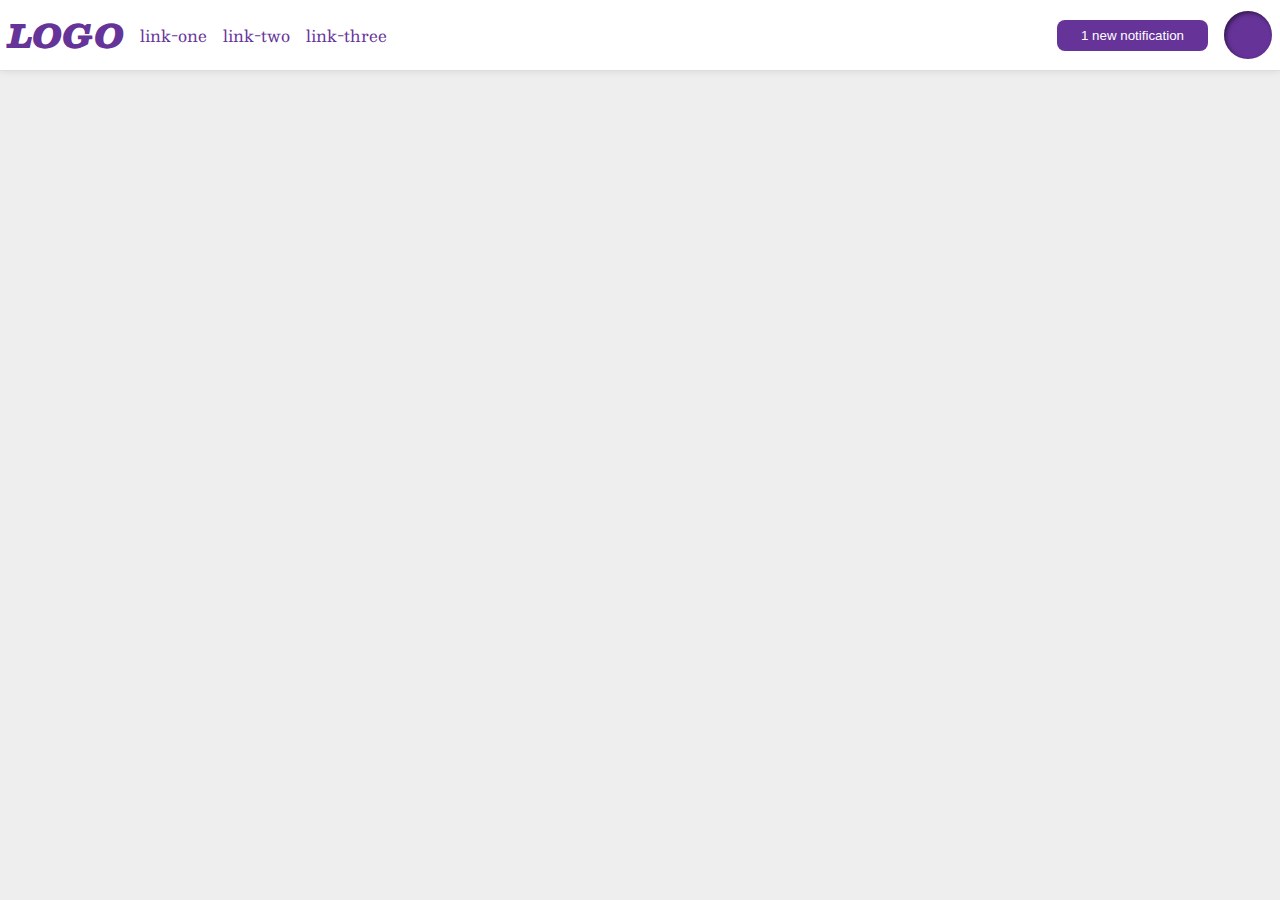
<file: flex/03-flex-header-2/index.html>
<!DOCTYPE html>
<html lang="en">
  <head>
    <meta charset="UTF-8" />
    <meta http-equiv="X-UA-Compatible" content="IE=edge" />
    <meta name="viewport" content="width=device-width, initial-scale=1.0" />
    <title>Flex Header 2</title>
    <link rel="stylesheet" href="style.css" />
  </head>
  <body>
    <div class="header">
      <div class="left">
        <div class="logo">LOGO</div>
        <ul class="links">
          <li><a href="google.com">link-one</a></li>
          <li><a href="google.com">link-two</a></li>
          <li><a href="google.com">link-three</a></li>
        </ul>
      </div>
      <div class="right">
        <button class="notifications">1 new notification</button>
        <div class="profile-image"></div>
      </div>
    </div>
  </body>
</html>
</file>
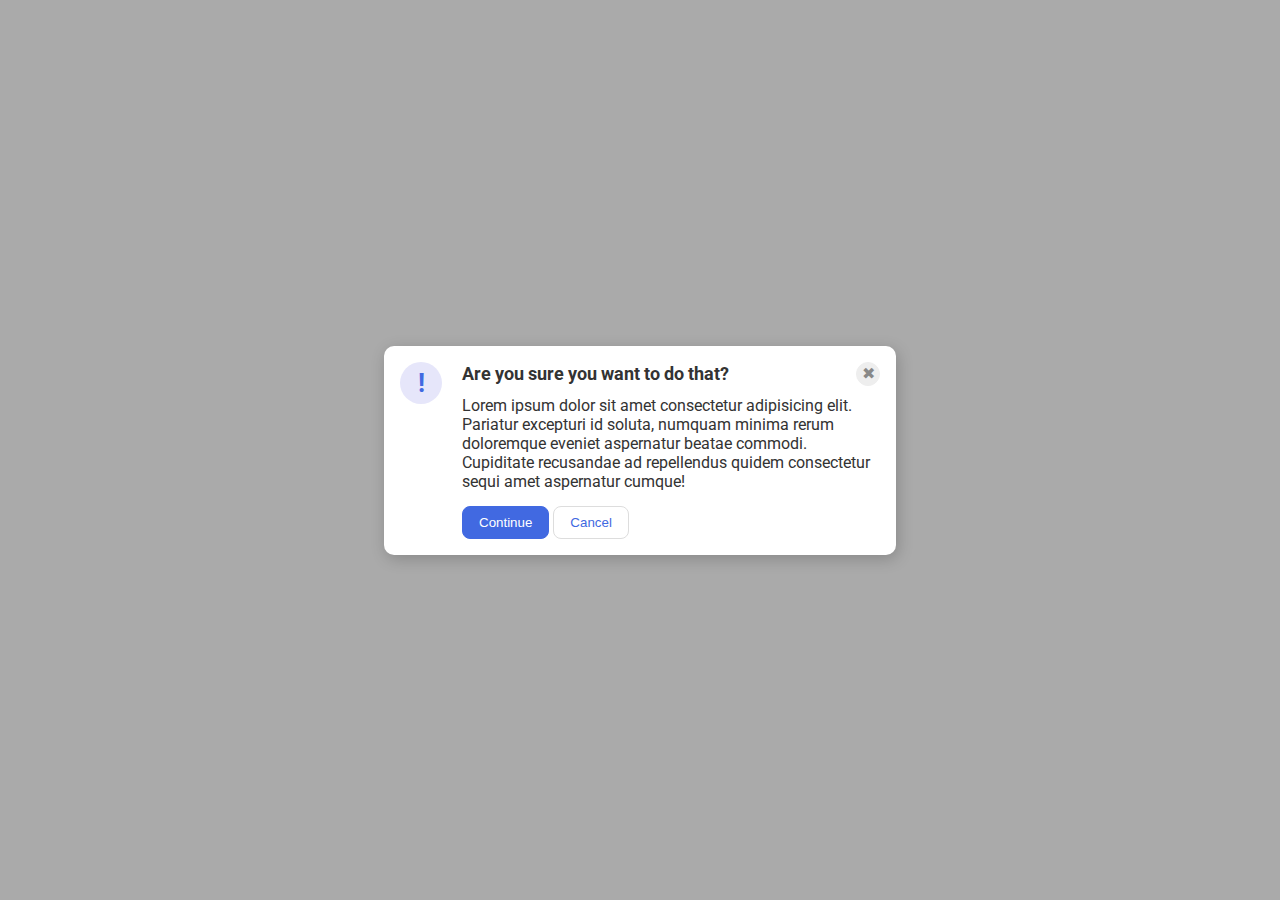
<file: flex/05-flex-modal/index.html>
<!DOCTYPE html>
<html lang="en">
  <head>
    <meta charset="UTF-8" />
    <meta http-equiv="X-UA-Compatible" content="IE=edge" />
    <meta name="viewport" content="width=device-width, initial-scale=1.0" />
    <link rel="stylesheet" href="style.css" />
    <title>Modal</title>
  </head>
  <body>
    <div class="modal">
      <div class="icon">!</div>
      <div class="content">
        <div class="header">
          Are you sure you want to do that?
          <button class="close-button">✖</button>
        </div>
        <div class="text">
          Lorem ipsum dolor sit amet consectetur adipisicing elit. Pariatur
          excepturi id soluta, numquam minima rerum doloremque eveniet
          aspernatur beatae commodi. Cupiditate recusandae ad repellendus quidem
          consectetur sequi amet aspernatur cumque!
        </div>
        <button class="continue">Continue</button>
        <button class="cancel">Cancel</button>
      </div>
    </div>
  </body>
</html>
</file>
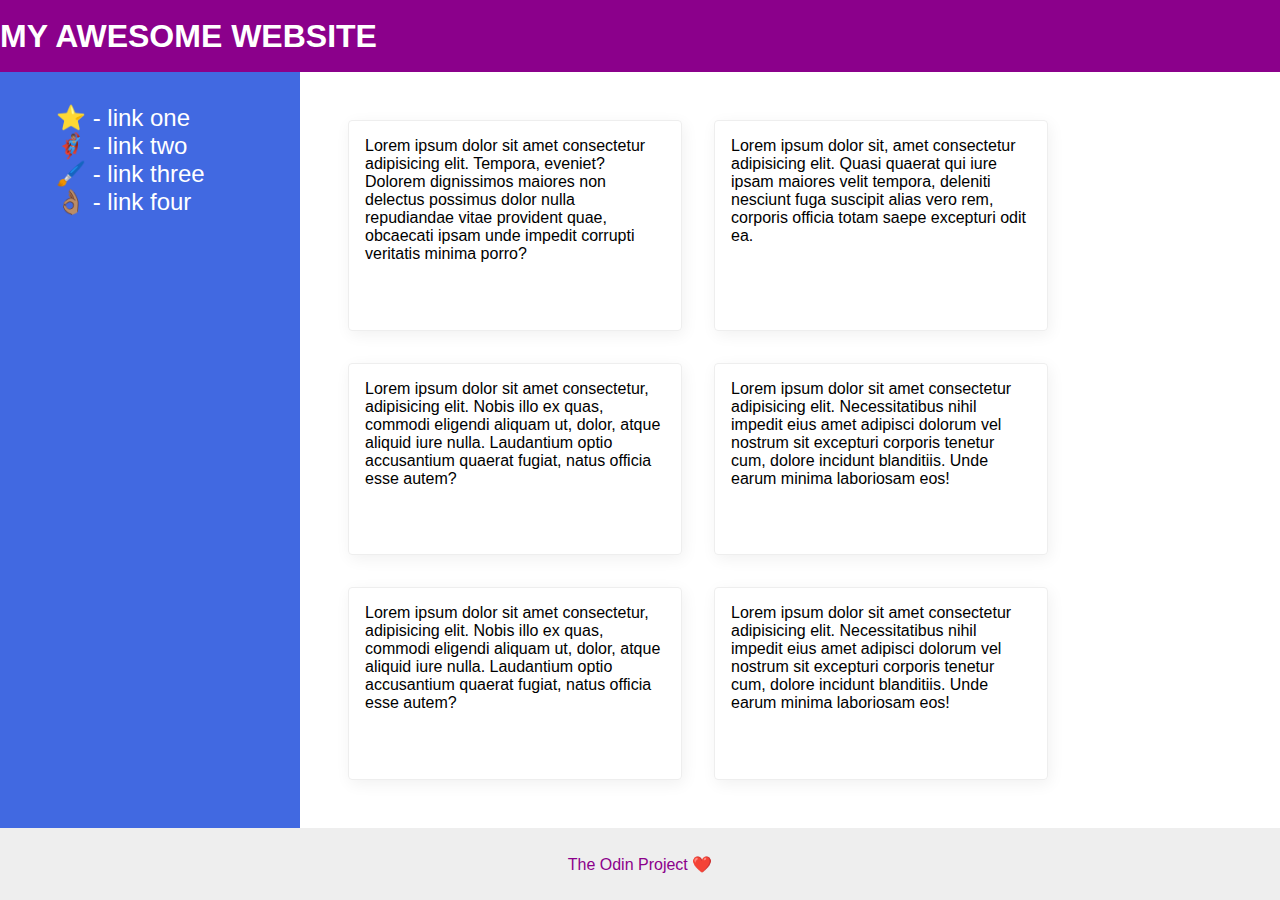
<file: flex/07-flex-layout-2/index.html>
<!DOCTYPE html>
<html lang="en">
  <head>
    <meta charset="UTF-8" />
    <meta http-equiv="X-UA-Compatible" content="IE=edge" />
    <meta name="viewport" content="width=device-width, initial-scale=1.0" />
    <title>The Holy Grail</title>
    <link rel="stylesheet" href="style.css" />
  </head>
  <body>
    <div class="header">MY AWESOME WEBSITE</div>
    <div class="main">
      <div class="sidebar">
        <ul>
          <li><a href="#">⭐ - link one</a></li>
          <li><a href="#">🦸🏽‍♂️ - link two</a></li>
          <li><a href="#">🖌️ - link three</a></li>
          <li><a href="#">👌🏽 - link four</a></li>
        </ul>
      </div>
      <div class="container">
        <div class="card">
          Lorem ipsum dolor sit amet consectetur adipisicing elit. Tempora,
          eveniet? Dolorem dignissimos maiores non delectus possimus dolor nulla
          repudiandae vitae provident quae, obcaecati ipsam unde impedit
          corrupti veritatis minima porro?
        </div>
        <div class="card">
          Lorem ipsum dolor sit, amet consectetur adipisicing elit. Quasi
          quaerat qui iure ipsam maiores velit tempora, deleniti nesciunt fuga
          suscipit alias vero rem, corporis officia totam saepe excepturi odit
          ea.
        </div>
        <div class="card">
          Lorem ipsum dolor sit amet consectetur, adipisicing elit. Nobis illo
          ex quas, commodi eligendi aliquam ut, dolor, atque aliquid iure nulla.
          Laudantium optio accusantium quaerat fugiat, natus officia esse autem?
        </div>
        <div class="card">
          Lorem ipsum dolor sit amet consectetur adipisicing elit.
          Necessitatibus nihil impedit eius amet adipisci dolorum vel nostrum
          sit excepturi corporis tenetur cum, dolore incidunt blanditiis. Unde
          earum minima laboriosam eos!
        </div>
        <div class="card">
          Lorem ipsum dolor sit amet consectetur, adipisicing elit. Nobis illo
          ex quas, commodi eligendi aliquam ut, dolor, atque aliquid iure nulla.
          Laudantium optio accusantium quaerat fugiat, natus officia esse autem?
        </div>
        <div class="card">
          Lorem ipsum dolor sit amet consectetur adipisicing elit.
          Necessitatibus nihil impedit eius amet adipisci dolorum vel nostrum
          sit excepturi corporis tenetur cum, dolore incidunt blanditiis. Unde
          earum minima laboriosam eos!
        </div>
      </div>
    </div>
    </div>
    <div class="footer">The Odin Project ❤️</div>
  </body>
</html>
</file>
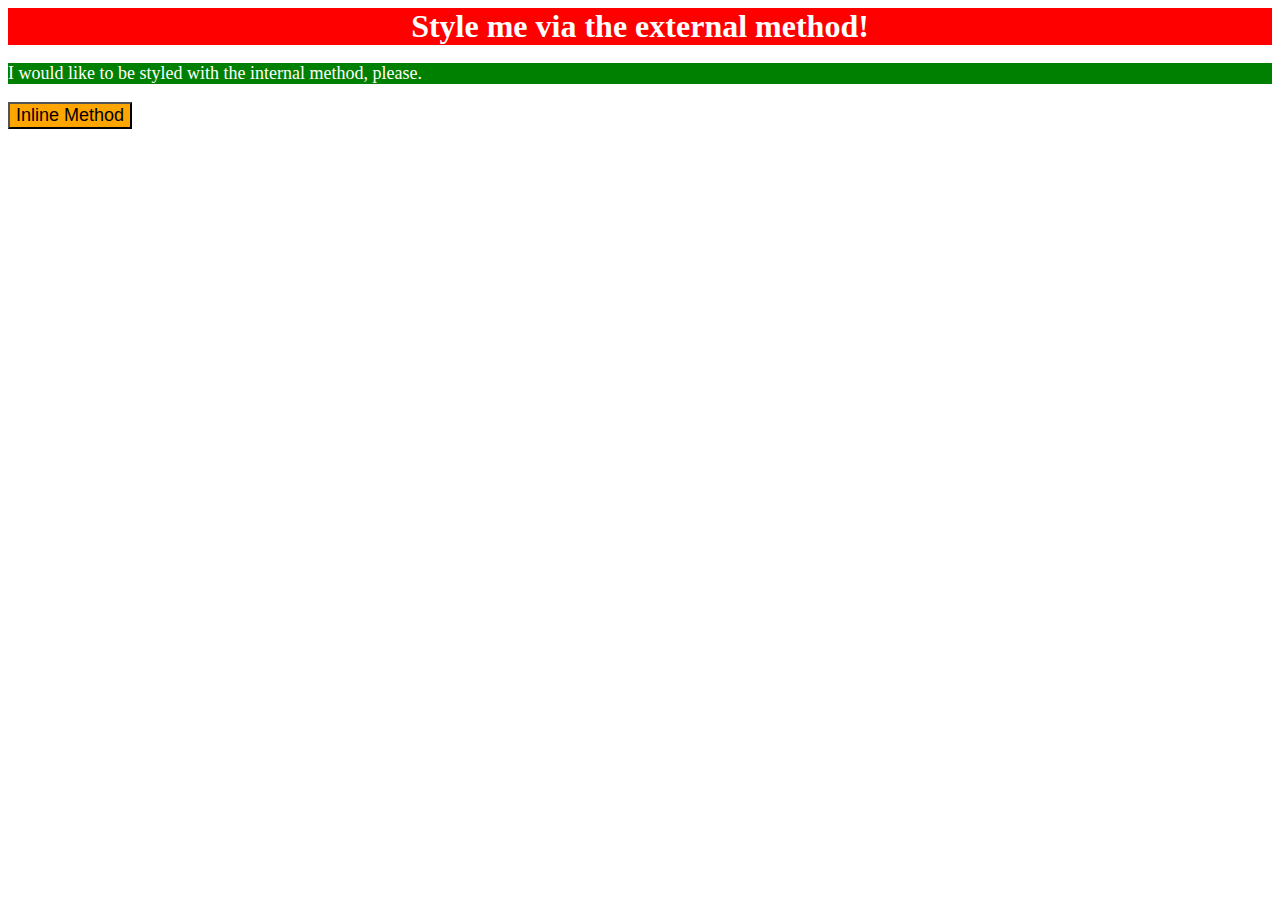
<file: foundations/01-css-methods/index.html>
<!DOCTYPE html>
<html lang="en">
  <head>
    <meta charset="UTF-8">
    <meta http-equiv="X-UA-Compatible" content="IE=edge">
    <meta name="viewport" content="width=device-width, initial-scale=1.0">
    <title>Methods for Adding CSS</title>
    <link rel="stylesheet" href="styles.css">
    <style>p{background-color: green; color: white; font-size: 18px;}</style>
  </head>
  <body>
    <div>Style me via the external method!</div>
    <p>I would like to be styled with the internal method, please.</p>
    <button style="background-color: orange; font-size: 18px;">Inline Method</button>
  </body>
</html>
</file>
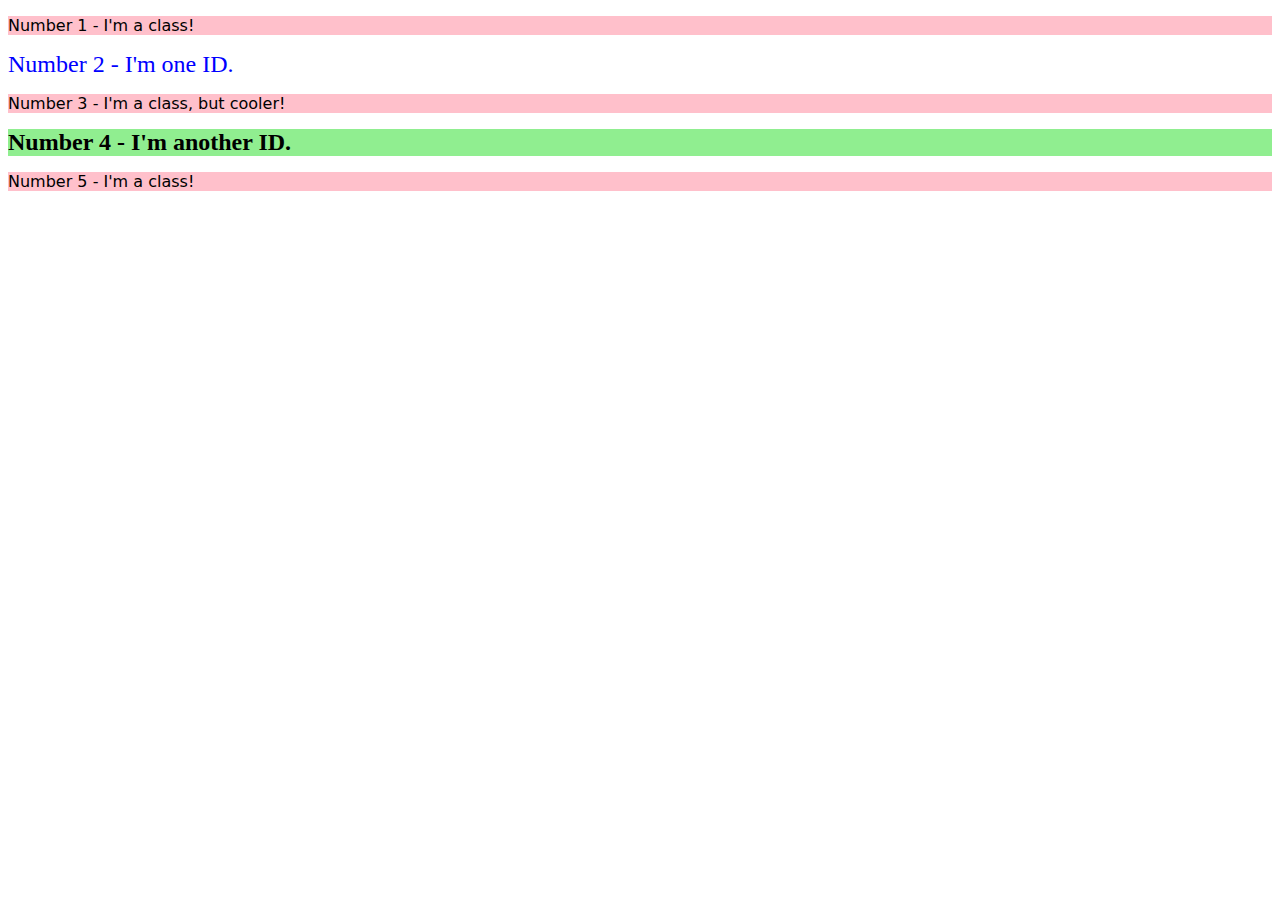
<file: foundations/02-class-id-selectors/index.html>
<!DOCTYPE html>
<html lang="en">
  <head>
    <meta charset="UTF-8">
    <meta http-equiv="X-UA-Compatible" content="IE=edge">
    <meta name="viewport" content="width=device-width, initial-scale=1.0">
    <title>Class and ID Selectors</title>
    <link rel="stylesheet" href="style.css">
  </head>
  <body>
    <p class="odd">Number 1 - I'm a class!</p>
    <div id="second">Number 2 - I'm one ID.</div>
    <p class="odd third">Number 3 - I'm a class, but cooler!</p>
    <div id="fourth">Number 4 - I'm another ID.</div>
    <p class="odd">Number 5 - I'm a class!</p>
  </body>
</html>
</file>
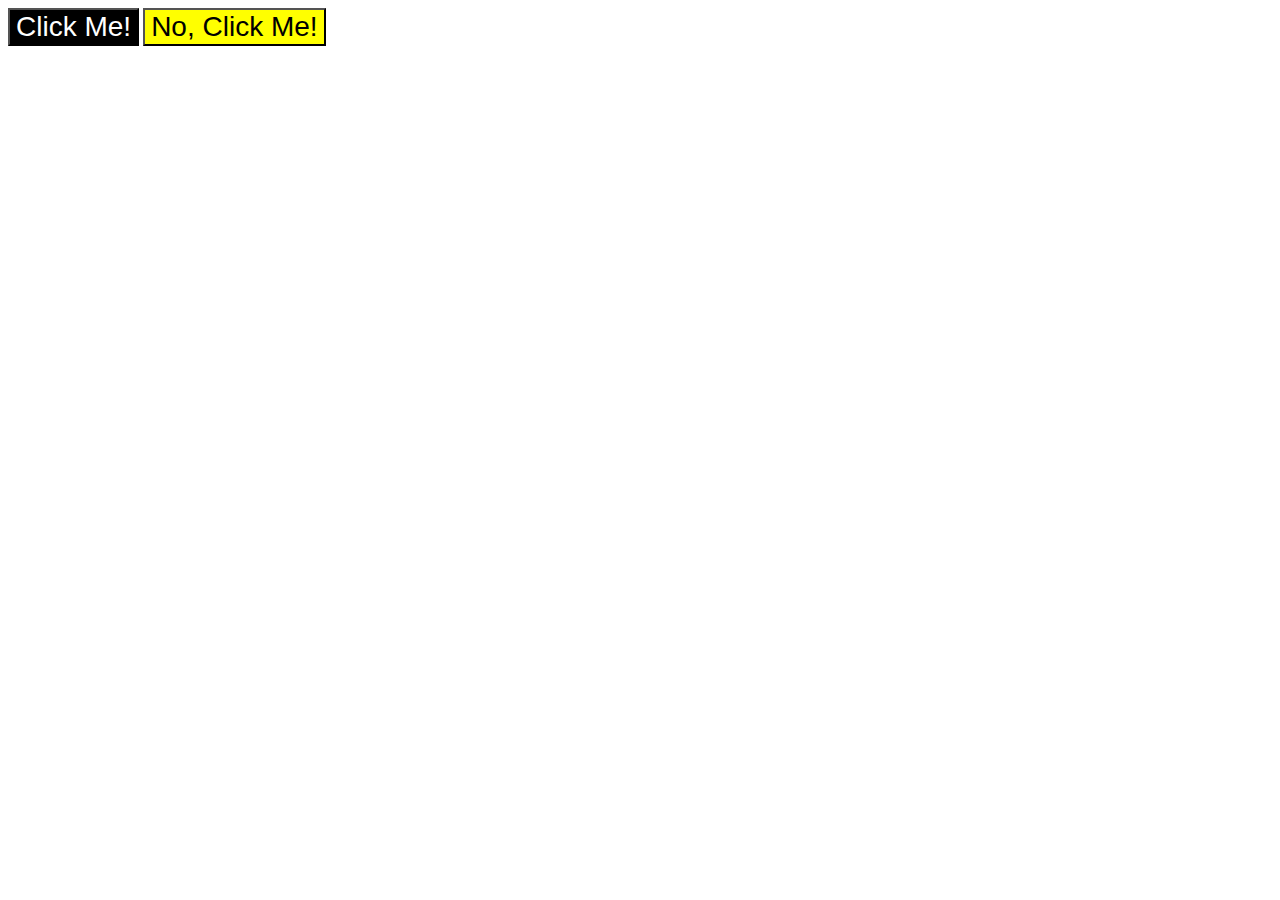
<file: foundations/03-grouping-selectors/index.html>
<!DOCTYPE html>
<html lang="en">
  <head>
    <meta charset="UTF-8">
    <meta http-equiv="X-UA-Compatible" content="IE=edge">
    <meta name="viewport" content="width=device-width, initial-scale=1.0">
    <title>Grouping Selectors</title>
    <link rel="stylesheet" href="style.css">
  </head>
  <body>
    <button class="btn-1">Click Me!</button>
    <button class="btn-2">No, Click Me!</button>
  </body>
</html>
</file>
<file: flex/03-flex-header-2/style.css>
/* this is some magical font-importing.  
you'll learn about it later. */
@import url("https://fonts.googleapis.com/css2?family=Besley:ital,wght@0,400;1,900&display=swap");

body {
  margin: 0;
  background: #eee;
  font-family: Besley, serif;
}

.header {
  background: white;
  border-bottom: 1px solid #ddd;
  box-shadow: 0 0 8px rgba(0, 0, 0, 0.1);
  display: flex;
  justify-content: space-between;
  padding: 8px;
}

.profile-image {
  background: rebeccapurple;
  box-shadow: inset 2px 2px 4px rgba(0, 0, 0, 0.5);
  border-radius: 50%;
  width: 48px;
  height: 48px;
}

.logo {
  color: rebeccapurple;
  font-size: 32px;
  font-weight: 900;
  font-style: italic;
  margin-right: 16px;
}

button {
  border: none;
  border-radius: 8px;
  background: rebeccapurple;
  color: white;
  padding: 8px 24px;
}

a {
  /* this removes the line under our links */
  text-decoration: none;
  color: rebeccapurple;
}

ul {
  list-style-type: none;
  display: flex;
  margin: 0;
  padding: 0;
  align-items: center;
  gap: 16px;
}

.left,
.right {
  display: flex;
  align-items: center;
}
.right {
  gap: 16px;
}
</file>
<file: flex/05-flex-modal/style.css>
@import url('https://fonts.googleapis.com/css2?family=Roboto:wght@400;700&display=swap');

html, body {
  height: 100%;
}

body {
  font-family: Roboto, sans-serif;
  margin: 0;
  background: #aaa;
  color: #333;
  /* I'll give you this one for free lol */
  display: flex;
  align-items: center;
  justify-content: center;
}

.modal {
  background: white;
  width: 480px;
  border-radius: 10px;
  box-shadow: 2px 4px 16px rgba(0,0,0,.2);
  padding: 16px;
  display: flex;
}

.icon {
  color: royalblue;
  font-size: 26px;
  font-weight: 700;
  background: lavender;
  width: 42px;
  height: 42px;
  border-radius: 50%;
  display: flex;
  align-items: center;
  justify-content: center;
  flex-shrink: 0;
  margin-right: 20px;
}

.close-button {
  background: #eee;
  border-radius: 50%;
  color: #888;
  font-weight: 400;
  font-size: 16px;
  height: 24px;
  width: 24px;
  display: flex;
  align-items: center;
  justify-content: center;
  border: 1px solid #eee;
  padding: 0;
}

button {
  cursor: pointer;
  padding: 8px 16px;
  border-radius: 8px;
}

button.continue {
  background: royalblue;
  border: 1px solid royalblue;
  color: white;
}

button.cancel {
  background: white;
  border: 1px solid #ddd;
  color: royalblue;
}

.header {
  display: flex;
  justify-content: space-between;
  align-items: center;
  font-weight: bold;
  font-size: 18px;
  margin-bottom: 10px;
}

.text {
  margin-bottom: 15px;
}
</file>
<file: flex/07-flex-layout-2/style.css>
body {
  font-family: -apple-system, BlinkMacSystemFont, 'Segoe UI', Roboto, Oxygen, Ubuntu, Cantarell, 'Open Sans', 'Helvetica Neue', sans-serif;
  margin: 0;
  min-height: 100vh;
  display: flex;
  flex-direction: column;
}
ul{
  list-style: none;
}
a{
  font-size: 24px;
  color: white;
  text-decoration: none;
}
.header {
  height: 72px;
  background: darkmagenta;
  color: white;
  font-size: 32px;
  font-weight: 900;
  display: flex;
  align-items: center;
}

.footer {
  height: 72px;
  background: #eee;
  color: darkmagenta;
  display: flex;
  align-items: center;
  justify-content: center;
}

.sidebar {
  width: 300px;
  background: royalblue;
  box-sizing: border-box;
  flex-shrink: 0;
  padding: 16px;
}

.card {
  border: 1px solid #eee;
  box-shadow: 2px 4px 16px rgba(0,0,0,.06);
  border-radius: 4px;
  padding: 16px;
  margin: 16px;  
  width: 300px;
}

.main {
  display: flex;
  flex: 1;
}

.container {
  display: flex;
  flex-wrap: wrap;
  padding: 32px;
}
</file>
<file: foundations/01-css-methods/styles.css>
/* 
* `div`: a red background, white text, 
a font size of 32px, center aligned, and bold

*/

div {
    background-color: red;
    color: white;
    font-size: 32px;
    text-align: center;
    font-weight: bold
}
</file>
<file: foundations/02-class-id-selectors/style.css>
.odd {
    background-color: pink;
    font-family: Verdana, DejaVu Sans, sans-serif;
}

#second {
    color: blue;
    font-size: 24px;
}

#third {
    font-size: 24px;
}

#fourth {
    background-color: lightgreen;
    font-size: 24px;
    font-weight: bold;
}
</file>
<file: foundations/03-grouping-selectors/style.css>
.btn-1 {
    background-color: black;
    color: white;
}

.btn-2 {
    background-color: yellow;
}

.btn-1, .btn-2{
    font-size: 28px;
    font-family: Helvetica, 'Times New Roman', sans-serif;
}
</file>
